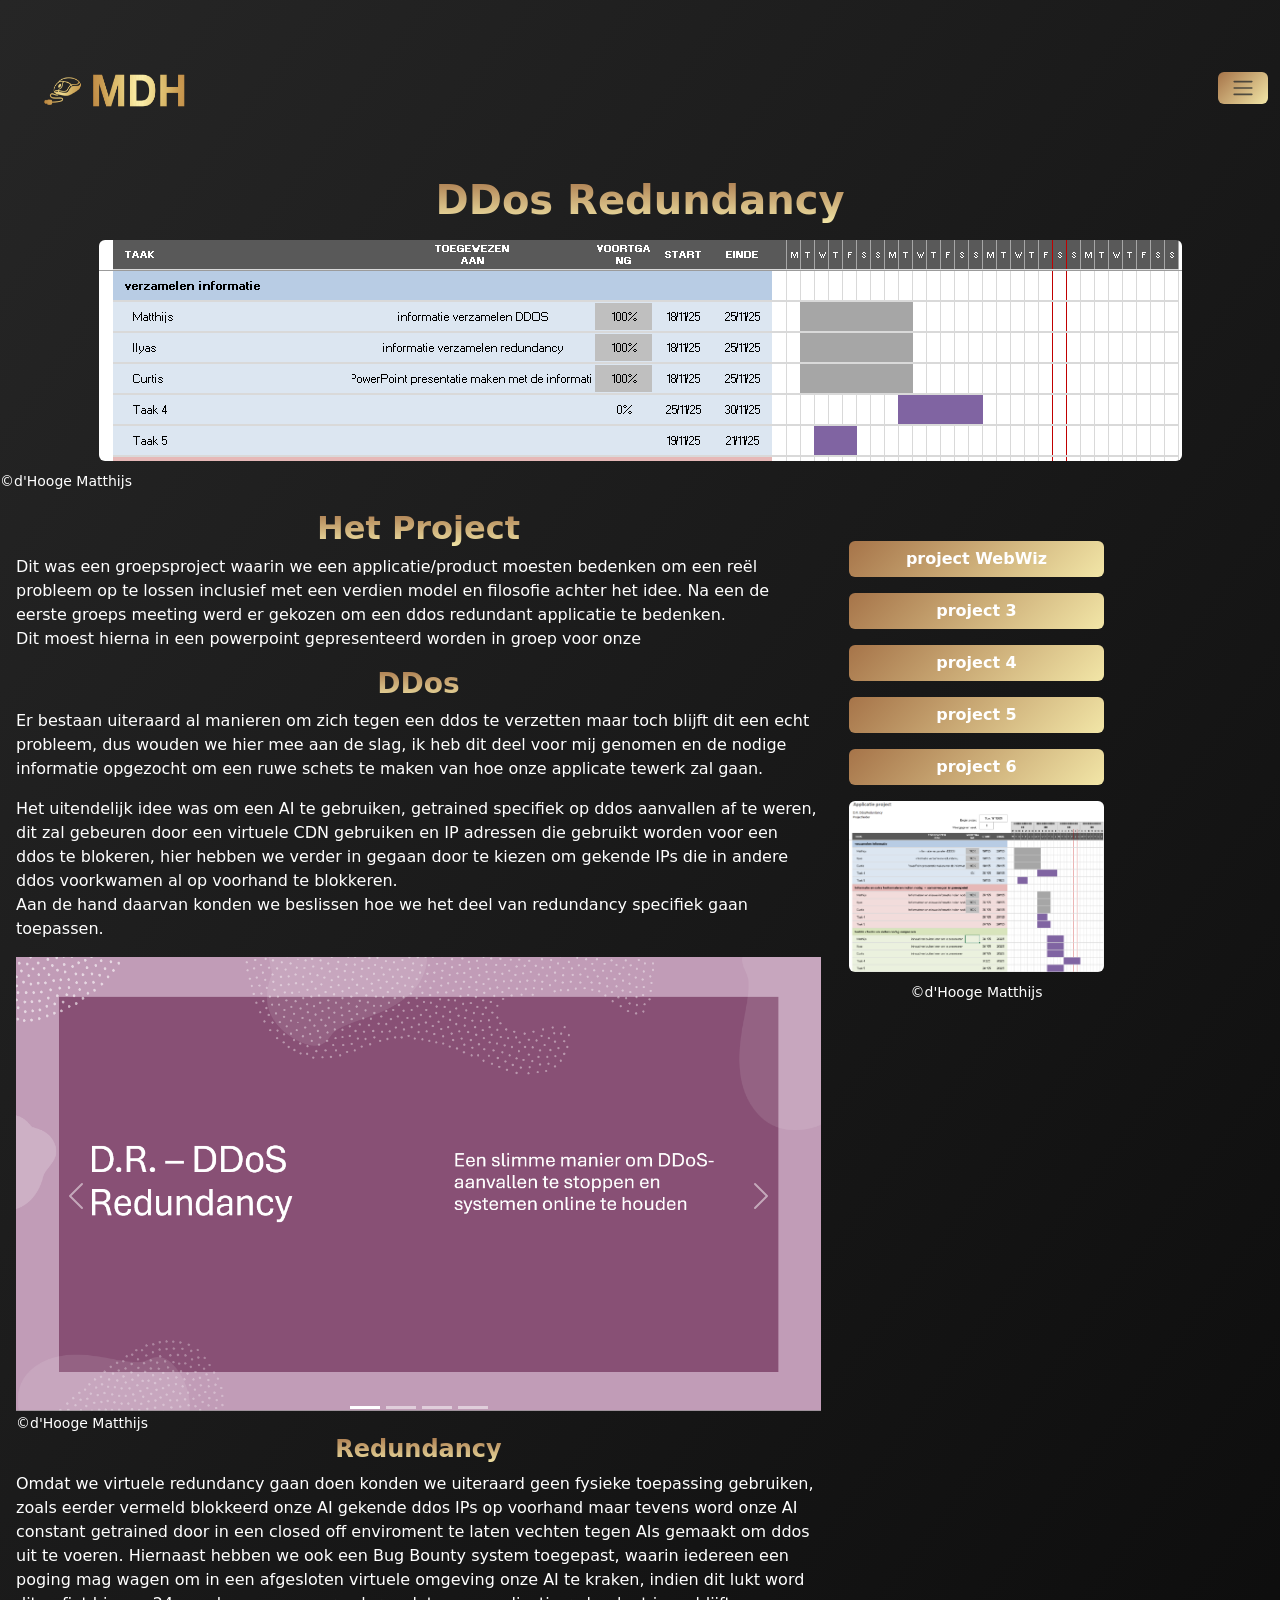
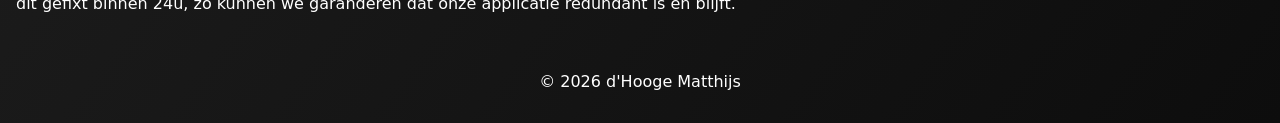
<file: D.R..html>
<!DOCTYPE html>
<html lang="nl-BE">

<head>
  <meta charset="UTF-8">
  <meta http-equiv="X-UA-Compatible" content="IE=edge">
  <meta name="viewport" content="width=device-width, initial-scale=1.0">
  <title>D.R.</title>
  <link href="https://cdn.jsdelivr.net/npm/bootstrap@5.3.3/dist/css/bootstrap.min.css" rel="stylesheet"
    integrity="sha384-QWTKZyjpPEjISv5WaRU9OFeRpok6YctnYmDr5pNlyT2bRjXh0JMhjY6hW+ALEwIH" crossorigin="anonymous">
  <link rel="stylesheet" href="https://cdn.jsdelivr.net/npm/bootstrap-icons@1.11.3/font/bootstrap-icons.min.css">
  <script src="https://cdn.jsdelivr.net/npm/bootstrap@5.3.3/dist/js/bootstrap.bundle.min.js"
    integrity="sha384-YvpcrYf0tY3lHB60NNkmXc5s9fDVZLESaAA55NDzOxhy9GkcIdslK1eN7N6jIeHz"
    crossorigin="anonymous" defer></script>
  <link rel="stylesheet" href="./css/style.css">
  <script src="js/year.js" defer></script>
</head> 

<body class="border-0 bd-example">

  <nav class="navbar navbar-nav container-fluid">
    <div class="container-fluid">
      <a class="navbar-brand" href="index.html">
        <img src="images/logo.png" alt="logo" width="200" height="150">
      </a>
      <button class="navbar-toggler gradient-btn" type="button" data-bs-toggle="collapse" data-bs-target="#navbarSupportedContent"
        aria-controls="navbarSupportedContent" aria-expanded="false" aria-label="Toggle navigation">
        <span class="navbar-toggler-icon btn"></span>
      </button>
      <div class="collapse navbar-collapse" id="navbarSupportedContent">
        <ul class="navbar-nav me-auto">
          <li><a class="dropdown-item nav-item nav-link text-center text-white" aria-current="page" href="index.html">Home</a></li>
          <li><a class="dropdown-item nav-link nav-item text-center text-white" href="portofolio.html">Projecten</a></li>
          <li><a class="dropdown-item nav-link nav-item text-center text-white" href="contact.html">Contact</a></li>
        </ul>
      </div>
    </div>
  </nav>


  <h1 class="fw-bolder text-center">
    <p class="gradient-text">DDos Redundancy</p>
    <img src="images/gantchartCropped.png" class="img-fluid rounded" alt="Gant Chart">
  </h1><figcaption><small>&copy;d'Hooge Matthijs</small></figcaption>

  <div class="row container">
    <main class="col-12 col-md-9 p-3 ">
      <h2 class="display-7 text-center fw-bolder gradient-text">Het Project</h2>
      <p>Dit was een groepsproject waarin we een applicatie/product moesten bedenken om een reël probleem op te lossen inclusief met een verdien model en filosofie achter het idee. Na een de eerste groeps meeting werd er gekozen om een ddos redundant applicatie te bedenken.<br>
      Dit moest hierna in een powerpoint gepresenteerd worden in groep voor onze
      </p>
      <h3 class="display-7 text-center fw-bolder gradient-text">DDos</h3>
      <p>Er bestaan uiteraard al manieren om zich tegen een ddos te verzetten maar toch blijft dit een echt probleem, dus wouden we hier mee aan de slag, ik heb dit deel voor mij genomen en de nodige informatie opgezocht om een ruwe schets te maken van hoe onze applicate tewerk zal gaan.
      </p>
      <p>Het uitendelijk idee was om een AI te gebruiken, getrained specifiek op ddos aanvallen af te weren, dit zal gebeuren door een virtuele CDN gebruiken en IP adressen die gebruikt worden voor een ddos te blokeren, hier hebben we verder in gegaan door te kiezen om gekende IPs die in andere ddos voorkwamen al op voorhand te blokkeren.<br>
      Aan de hand daarvan konden we beslissen hoe we het deel van redundancy specifiek gaan toepassen.</p>
      



    <div id="carouselExampleIndicators" class="carousel slide">
  <div class="carousel-indicators">
    <button type="button" data-bs-target="#carouselExampleIndicators" data-bs-slide-to="0" class="active" aria-current="true" aria-label="Slide 1"></button>
    <button type="button" data-bs-target="#carouselExampleIndicators" data-bs-slide-to="1" aria-label="Slide 2"></button>
    <button type="button" data-bs-target="#carouselExampleIndicators" data-bs-slide-to="2" aria-label="Slide 3"></button>
    <button type="button" data-bs-target="#carouselExampleIndicators" data-bs-slide-to="3" aria-label="Slide 4"></button>
  </div>
  <div class="carousel-inner">
    <div class="carousel-item active">
      <img src="/images/DR1.png" class="d-block w-100" alt="Powerpoint D.R.">
      <figcaption><small>&copy;d'Hooge Matthijs</small></figcaption>
    </div>
    <div class="carousel-item">
      <img src="/images/DR2.png" class="d-block w-100" alt="Powerpoint D.R.">
      <figcaption><small>&copy;d'Hooge Matthijs</small></figcaption>
    </div>
    <div class="carousel-item">
      <img src="/images/DR3.png" class="d-block w-100" alt="Powerpoint D.R.">
      <figcaption><small>&copy;d'Hooge Matthijs</small></figcaption>
    </div>
    <div class="carousel-item">
      <img src="/images/DR4.png" class="d-block w-100" alt="Powerpoint D.R.">
      <figcaption><small>&copy;d'Hooge Matthijs</small></figcaption>
    </div>
  </div>
  <button class="carousel-control-prev" type="button" data-bs-target="#carouselExampleIndicators" data-bs-slide="prev">
    <span class="carousel-control-prev-icon" aria-hidden="true"></span>
    <span class="visually-hidden">Previous</span>
  </button>
  <button class="carousel-control-next" type="button" data-bs-target="#carouselExampleIndicators" data-bs-slide="next">
    <span class="carousel-control-next-icon" aria-hidden="true"></span>
    <span class="visually-hidden">Next</span>
  </button>
    </div>




      <h4 class="text-center t-3 fw-bold gradient-text">Redundancy</h4>
      <p>Omdat we virtuele redundancy gaan doen konden we uiteraard geen fysieke toepassing gebruiken, zoals eerder vermeld blokkeerd onze AI gekende ddos IPs op voorhand maar tevens word onze AI constant getrained door in een closed off enviroment te laten vechten tegen AIs gemaakt om ddos uit te voeren. Hiernaast hebben we ook een Bug Bounty system toegepast, waarin iedereen een poging mag wagen om in een afgesloten virtuele omgeving onze AI te kraken, indien dit lukt word dit gefixt binnen 24u, zo kunnen we garanderen dat onze applicatie redundant is en blijft.</p>
    </main>

    <aside class="col-12 col-md-3 text-center d-flex flex-column align-items-center gap-2 mt-5">
      <a type="button" href="WebWiz.html" class="btn gradient-btn d-block w-100 mb-2">project WebWiz </a>
      <a type="button" href="project1.html" class="btn gradient-btn d-block w-100 mb-2">project 3 </a>
      <a type="button" href="project2.html" class="btn gradient-btn d-block w-100 mb-2">project 4 </a>
      <a type="button" href="project3.html" class="btn gradient-btn d-block w-100 mb-2">project 5 </a>
      <a type="button" href="project4.html" class="btn gradient-btn d-block w-100 mb-2">project 6 </a>
    <img src="/images/gantchart (1).png" class="img-fluid rounded" alt="Gant Chart">
      <figcaption><small>&copy;d'Hooge Matthijs</small></figcaption>
    </aside>
  </div>

  <footer class="container-fluid text-center h6 p-4 ">&copy; <span id="year"></span> d'Hooge Matthijs</footer>
</body>
</html>
</file>
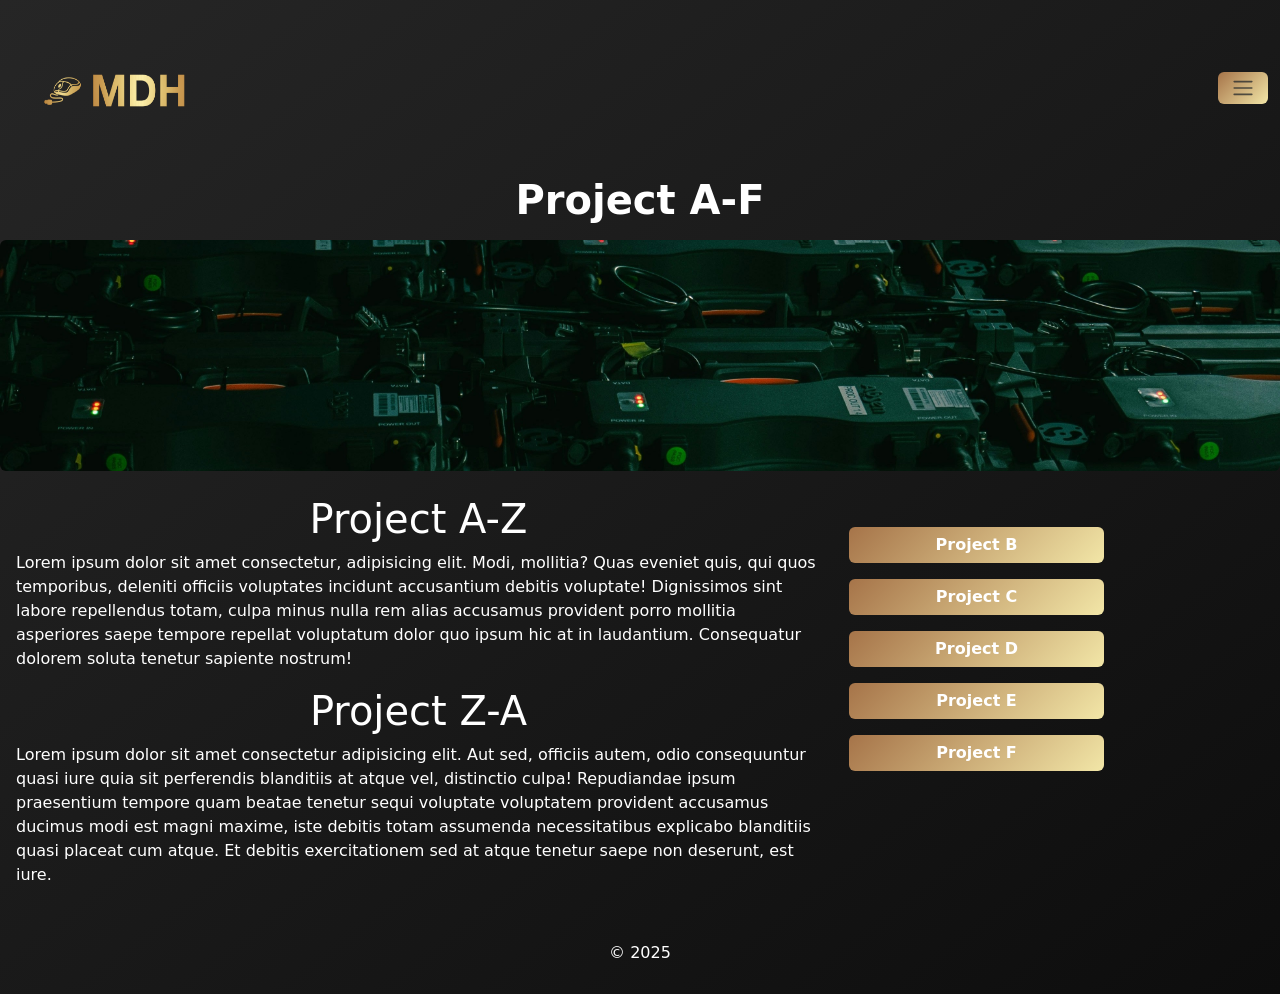
<file: project.html>
<!DOCTYPE html>
<html lang="nl-BE">

<head>
  <meta charset="UTF-8">
  <meta http-equiv="X-UA-Compatible" content="IE=edge">
  <meta name="viewport" content="width=device-width, initial-scale=1.0">
  <title>MDH</title>
  <link href="https://cdn.jsdelivr.net/npm/bootstrap@5.3.3/dist/css/bootstrap.min.css" rel="stylesheet"
    integrity="sha384-QWTKZyjpPEjISv5WaRU9OFeRpok6YctnYmDr5pNlyT2bRjXh0JMhjY6hW+ALEwIH" crossorigin="anonymous">
  <link rel="stylesheet" href="https://cdn.jsdelivr.net/npm/bootstrap-icons@1.11.3/font/bootstrap-icons.min.css">
  <script src="https://cdn.jsdelivr.net/npm/bootstrap@5.3.3/dist/js/bootstrap.bundle.min.js"
    integrity="sha384-YvpcrYf0tY3lHB60NNkmXc5s9fDVZLESaAA55NDzOxhy9GkcIdslK1eN7N6jIeHz"
    crossorigin="anonymous" defer></script>
  <link rel="stylesheet" href="./css/style.css">
</head> 

<body class="border-0 bd-example">

  <nav class="navbar navbar-nav container-fluid">
    <div class="container-fluid">
      <a class="navbar-brand" href="home.html">
        <img src="images/logo.png" alt="logo" width="200" height="150">
      </a>
      <button class="navbar-toggler gradient-btn" type="button" data-bs-toggle="collapse" data-bs-target="#navbarSupportedContent"
        aria-controls="navbarSupportedContent" aria-expanded="false" aria-label="Toggle navigation">
        <span class="navbar-toggler-icon btn"></span>
      </button>
      <div class="collapse navbar-collapse" id="navbarSupportedContent">
        <ul class="navbar-nav me-auto">
          <li><a class="dropdown-item nav-item nav-link text-center text-white" aria-current="page" href="home.html">Home</a></li>
          <li><a class="dropdown-item nav-link nav-item text-center text-white" href="portofolio.html">Projecten</a></li>
          <li><a class="dropdown-item nav-link nav-item text-center text-white" href="contact.html">Contact</a></li>
        </ul>
      </div>
    </div>
  </nav>


  <h1 class="fw-bolder text-center">
    <p> Project A-F</p>
    <img src="images/bg3.1.jpg" class="img-fluid rounded" alt="foto van een PCB">
  </h1>

  <div class="row container">
    <main class="col-12 col-md-9 p-3 ">
      <h2 class="display-6 text-center">Project A-Z</h2>
      <p>Lorem ipsum dolor sit amet consectetur, adipisicing elit. Modi, mollitia? Quas eveniet quis, qui quos temporibus, deleniti officiis voluptates incidunt accusantium debitis voluptate! Dignissimos sint labore repellendus totam, culpa minus nulla rem alias accusamus provident porro mollitia asperiores saepe tempore repellat voluptatum dolor quo ipsum hic at in laudantium. Consequatur dolorem soluta tenetur sapiente nostrum!
      </p>
      <h3 class="display-6 text-center">Project Z-A</h3>
      <p>Lorem ipsum dolor sit amet consectetur adipisicing elit. Aut sed, officiis autem, odio consequuntur quasi iure quia sit perferendis blanditiis at atque vel, distinctio culpa! Repudiandae ipsum praesentium tempore quam beatae tenetur sequi voluptate voluptatem provident accusamus ducimus modi est magni maxime, iste debitis totam assumenda necessitatibus explicabo blanditiis quasi placeat cum atque. Et debitis exercitationem sed at atque tenetur saepe non deserunt, est iure.</p>
    </main>

    <aside class="col-12 col-md-3 text-center d-flex flex-column align-items-center gap-2 mt-5">
      <button type="button" class="btn gradient-btn d-block mb-2 w-100">Project B</button>
      <button type="button" class="btn gradient-btn d-block mb-2 w-100">Project C</button>
      <button type="button" class="btn gradient-btn d-block mb-2 w-100">Project D</button>
      <button type="button" class="btn gradient-btn d-block mb-2 w-100">Project E</button>
      <button type="button" class="btn gradient-btn d-block mb-2 w-100">Project F</button>
    </aside>
  </div>

  <footer class="container-fluid text-center h6 p-4">&copy; 2025 </footer>
</body>
</html>
</file>
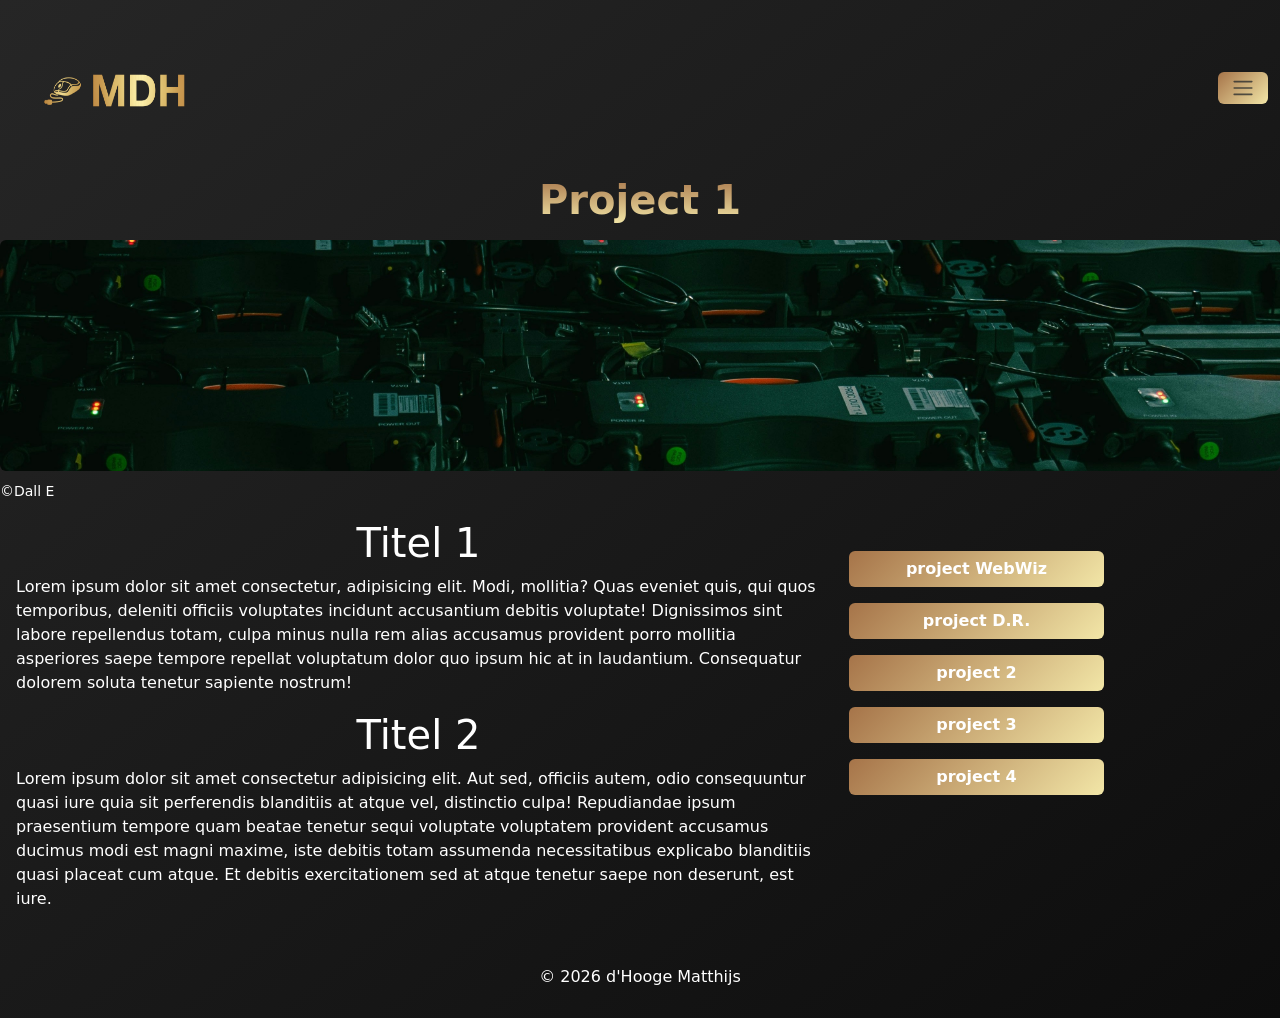
<file: project1.html>
<!DOCTYPE html>
<html lang="nl-BE">

<head>
  <meta charset="UTF-8">
  <meta http-equiv="X-UA-Compatible" content="IE=edge">
  <meta name="viewport" content="width=device-width, initial-scale=1.0">
  <title>Project 1</title>
  <link href="https://cdn.jsdelivr.net/npm/bootstrap@5.3.3/dist/css/bootstrap.min.css" rel="stylesheet"
    integrity="sha384-QWTKZyjpPEjISv5WaRU9OFeRpok6YctnYmDr5pNlyT2bRjXh0JMhjY6hW+ALEwIH" crossorigin="anonymous">
  <link rel="stylesheet" href="https://cdn.jsdelivr.net/npm/bootstrap-icons@1.11.3/font/bootstrap-icons.min.css">
  <script src="https://cdn.jsdelivr.net/npm/bootstrap@5.3.3/dist/js/bootstrap.bundle.min.js"
    integrity="sha384-YvpcrYf0tY3lHB60NNkmXc5s9fDVZLESaAA55NDzOxhy9GkcIdslK1eN7N6jIeHz"
    crossorigin="anonymous" defer></script>
  <link rel="stylesheet" href="./css/style.css">
  <script src="js/year.js" defer></script>
</head> 

<body class="border-0 bd-example">

  <nav class="navbar navbar-nav container-fluid">
    <div class="container-fluid">
      <a class="navbar-brand" href="index.html">
        <img src="images/logo.png" alt="logo" width="200" height="150">
      </a>
      <button class="navbar-toggler gradient-btn" type="button" data-bs-toggle="collapse" data-bs-target="#navbarSupportedContent"
        aria-controls="navbarSupportedContent" aria-expanded="false" aria-label="Toggle navigation">
        <span class="navbar-toggler-icon btn"></span>
      </button>
      <div class="collapse navbar-collapse" id="navbarSupportedContent">
        <ul class="navbar-nav me-auto">
          <li><a class="dropdown-item nav-item nav-link text-center text-white" aria-current="page" href="index.html">Home</a></li>
          <li><a class="dropdown-item nav-link nav-item text-center text-white" href="portofolio.html">Projecten</a></li>
          <li><a class="dropdown-item nav-link nav-item text-center text-white" href="contact.html">Contact</a></li>
        </ul>
      </div>
    </div>
  </nav>


  <h1 class="fw-bolder text-center">
    <p class="gradient-text">Project 1</p>
    <img src="images/bg3.1.jpg" class="img-fluid rounded" alt="foto van een PCB">
  </h1>
  <figcaption><small>&copy;Dall E</small></figcaption>

  <div class="row container">
    <main class="col-12 col-md-9 p-3 ">
      <h2 class="display-6 text-center">Titel 1</h2>
      <p>Lorem ipsum dolor sit amet consectetur, adipisicing elit. Modi, mollitia? Quas eveniet quis, qui quos temporibus, deleniti officiis voluptates incidunt accusantium debitis voluptate! Dignissimos sint labore repellendus totam, culpa minus nulla rem alias accusamus provident porro mollitia asperiores saepe tempore repellat voluptatum dolor quo ipsum hic at in laudantium. Consequatur dolorem soluta tenetur sapiente nostrum!
      </p>
      <h3 class="display-6 text-center">Titel 2 </h3>
      <p>Lorem ipsum dolor sit amet consectetur adipisicing elit. Aut sed, officiis autem, odio consequuntur quasi iure quia sit perferendis blanditiis at atque vel, distinctio culpa! Repudiandae ipsum praesentium tempore quam beatae tenetur sequi voluptate voluptatem provident accusamus ducimus modi est magni maxime, iste debitis totam assumenda necessitatibus explicabo blanditiis quasi placeat cum atque. Et debitis exercitationem sed at atque tenetur saepe non deserunt, est iure.</p>
    </main>

    <aside class="col-12 col-md-3 text-center d-flex flex-column align-items-center gap-2 mt-5">
      <a type="button" href="WebWiz.html" class="btn gradient-btn d-block w-100 mb-2">project WebWiz </a>
      <a type="button" href="D.R..html" class="btn gradient-btn d-block w-100 mb-2">project D.R. </a>
      <a type="button" href="project2.html" class="btn gradient-btn d-block w-100 mb-2">project 2 </a>
      <a type="button" href="project3.html" class="btn gradient-btn d-block w-100 mb-2">project 3 </a>
      <a type="button" href="project4.html" class="btn gradient-btn d-block w-100 mb-2">project 4 </a>
    </aside>
  </div>

  <footer class="container-fluid text-center h6 p-4 ">&copy; <span id="year"></span> d'Hooge Matthijs</footer>
</body>
</html>
</file>
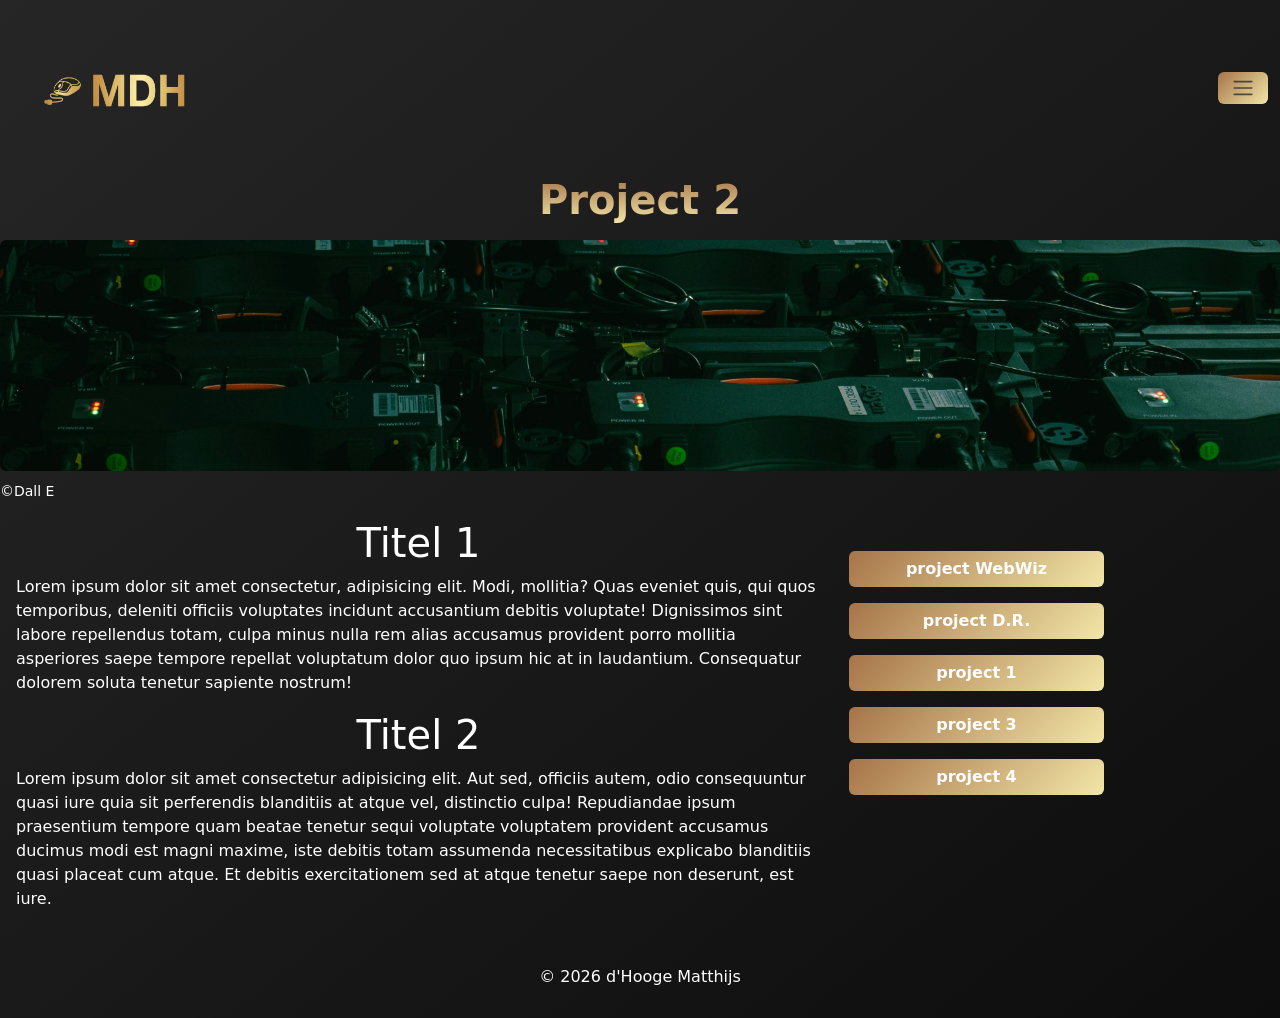
<file: project2.html>
<!DOCTYPE html>
<html lang="nl-BE">

<head>
  <meta charset="UTF-8">
  <meta http-equiv="X-UA-Compatible" content="IE=edge">
  <meta name="viewport" content="width=device-width, initial-scale=1.0">
  <title>Project 2</title>
  <link href="https://cdn.jsdelivr.net/npm/bootstrap@5.3.3/dist/css/bootstrap.min.css" rel="stylesheet"
    integrity="sha384-QWTKZyjpPEjISv5WaRU9OFeRpok6YctnYmDr5pNlyT2bRjXh0JMhjY6hW+ALEwIH" crossorigin="anonymous">
  <link rel="stylesheet" href="https://cdn.jsdelivr.net/npm/bootstrap-icons@1.11.3/font/bootstrap-icons.min.css">
  <script src="https://cdn.jsdelivr.net/npm/bootstrap@5.3.3/dist/js/bootstrap.bundle.min.js"
    integrity="sha384-YvpcrYf0tY3lHB60NNkmXc5s9fDVZLESaAA55NDzOxhy9GkcIdslK1eN7N6jIeHz"
    crossorigin="anonymous" defer></script>
  <link rel="stylesheet" href="./css/style.css">
  <script src="js/year.js" defer></script>
</head> 

<body class="border-0 bd-example">

  <nav class="navbar navbar-nav container-fluid">
    <div class="container-fluid">
      <a class="navbar-brand" href="index.html">
        <img src="images/logo.png" alt="logo" width="200" height="150">
      </a>
      <button class="navbar-toggler gradient-btn" type="button" data-bs-toggle="collapse" data-bs-target="#navbarSupportedContent"
        aria-controls="navbarSupportedContent" aria-expanded="false" aria-label="Toggle navigation">
        <span class="navbar-toggler-icon btn"></span>
      </button>
      <div class="collapse navbar-collapse" id="navbarSupportedContent">
        <ul class="navbar-nav me-auto">
          <li><a class="dropdown-item nav-item nav-link text-center text-white" aria-current="page" href="index.html">Home</a></li>
          <li><a class="dropdown-item nav-link nav-item text-center text-white" href="portofolio.html">Projecten</a></li>
          <li><a class="dropdown-item nav-link nav-item text-center text-white" href="contact.html">Contact</a></li>
        </ul>
      </div>
    </div>
  </nav>


  <h1 class="fw-bolder text-center">
    <p class="gradient-text">Project 2</p>
    <img src="images/bg3.1.jpg" class="img-fluid rounded" alt="foto van een PCB">
  </h1>
  <figcaption><small>&copy;Dall E</small></figcaption>

  <div class="row container">
    <main class="col-12 col-md-9 p-3 ">
      <h2 class="display-6 text-center">Titel 1</h2>
      <p>Lorem ipsum dolor sit amet consectetur, adipisicing elit. Modi, mollitia? Quas eveniet quis, qui quos temporibus, deleniti officiis voluptates incidunt accusantium debitis voluptate! Dignissimos sint labore repellendus totam, culpa minus nulla rem alias accusamus provident porro mollitia asperiores saepe tempore repellat voluptatum dolor quo ipsum hic at in laudantium. Consequatur dolorem soluta tenetur sapiente nostrum!
      </p>
      <h3 class="display-6 text-center">Titel 2 </h3>
      <p>Lorem ipsum dolor sit amet consectetur adipisicing elit. Aut sed, officiis autem, odio consequuntur quasi iure quia sit perferendis blanditiis at atque vel, distinctio culpa! Repudiandae ipsum praesentium tempore quam beatae tenetur sequi voluptate voluptatem provident accusamus ducimus modi est magni maxime, iste debitis totam assumenda necessitatibus explicabo blanditiis quasi placeat cum atque. Et debitis exercitationem sed at atque tenetur saepe non deserunt, est iure.</p>
    </main>

    <aside class="col-12 col-md-3 text-center d-flex flex-column align-items-center gap-2 mt-5">
      <a type="button" href="WebWiz.html" class="btn gradient-btn d-block w-100 mb-2">project WebWiz </a>
      <a type="button" href="D.R..html" class="btn gradient-btn d-block w-100 mb-2">project D.R. </a>
      <a type="button" href="project1.html" class="btn gradient-btn d-block w-100 mb-2">project 1 </a>
      <a type="button" href="project3.html" class="btn gradient-btn d-block w-100 mb-2">project 3 </a>
      <a type="button" href="project4.html" class="btn gradient-btn d-block w-100 mb-2">project 4 </a>
    </aside>
  </div>

  <footer class="container-fluid text-center h6 p-4 ">&copy; <span id="year"></span> d'Hooge Matthijs</footer>
</body>
</html>
</file>
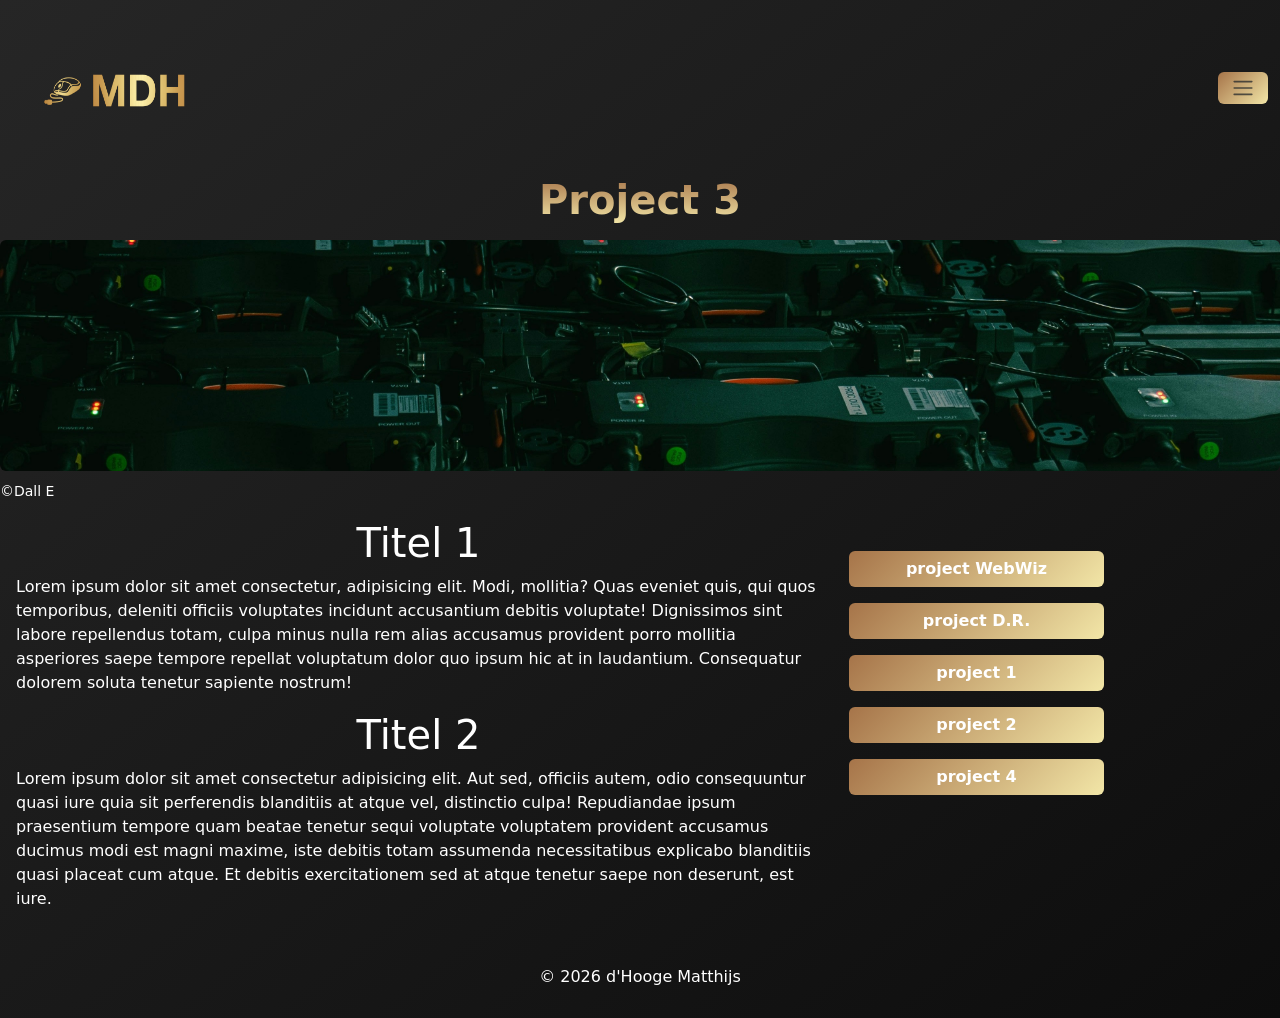
<file: project3.html>
<!DOCTYPE html>
<html lang="nl-BE">

<head>
  <meta charset="UTF-8">
  <meta http-equiv="X-UA-Compatible" content="IE=edge">
  <meta name="viewport" content="width=device-width, initial-scale=1.0">
  <title>Project 3</title>
  <link href="https://cdn.jsdelivr.net/npm/bootstrap@5.3.3/dist/css/bootstrap.min.css" rel="stylesheet"
    integrity="sha384-QWTKZyjpPEjISv5WaRU9OFeRpok6YctnYmDr5pNlyT2bRjXh0JMhjY6hW+ALEwIH" crossorigin="anonymous">
  <link rel="stylesheet" href="https://cdn.jsdelivr.net/npm/bootstrap-icons@1.11.3/font/bootstrap-icons.min.css">
  <script src="https://cdn.jsdelivr.net/npm/bootstrap@5.3.3/dist/js/bootstrap.bundle.min.js"
    integrity="sha384-YvpcrYf0tY3lHB60NNkmXc5s9fDVZLESaAA55NDzOxhy9GkcIdslK1eN7N6jIeHz"
    crossorigin="anonymous" defer></script>
  <link rel="stylesheet" href="./css/style.css">
  <script src="js/year.js" defer></script>
</head> 

<body class="border-0 bd-example">

  <nav class="navbar navbar-nav container-fluid">
    <div class="container-fluid">
      <a class="navbar-brand" href="index.html">
        <img src="images/logo.png" alt="logo" width="200" height="150">
      </a>
      <button class="navbar-toggler gradient-btn" type="button" data-bs-toggle="collapse" data-bs-target="#navbarSupportedContent"
        aria-controls="navbarSupportedContent" aria-expanded="false" aria-label="Toggle navigation">
        <span class="navbar-toggler-icon btn"></span>
      </button>
      <div class="collapse navbar-collapse" id="navbarSupportedContent">
        <ul class="navbar-nav me-auto">
          <li><a class="dropdown-item nav-item nav-link text-center text-white" aria-current="page" href="index.html">Home</a></li>
          <li><a class="dropdown-item nav-link nav-item text-center text-white" href="portofolio.html">Projecten</a></li>
          <li><a class="dropdown-item nav-link nav-item text-center text-white" href="contact.html">Contact</a></li>
        </ul>
      </div>
    </div>
  </nav>


  <h1 class="fw-bolder text-center">
    <p class="gradient-text">Project 3</p>
    <img src="images/bg3.1.jpg" class="img-fluid rounded" alt="foto van een PCB">
  </h1>
  <figcaption><small>&copy;Dall E</small></figcaption>

  <div class="row container">
    <main class="col-12 col-md-9 p-3 ">
      <h2 class="display-6 text-center">Titel 1</h2>
      <p>Lorem ipsum dolor sit amet consectetur, adipisicing elit. Modi, mollitia? Quas eveniet quis, qui quos temporibus, deleniti officiis voluptates incidunt accusantium debitis voluptate! Dignissimos sint labore repellendus totam, culpa minus nulla rem alias accusamus provident porro mollitia asperiores saepe tempore repellat voluptatum dolor quo ipsum hic at in laudantium. Consequatur dolorem soluta tenetur sapiente nostrum!
      </p>
      <h3 class="display-6 text-center">Titel 2 </h3>
      <p>Lorem ipsum dolor sit amet consectetur adipisicing elit. Aut sed, officiis autem, odio consequuntur quasi iure quia sit perferendis blanditiis at atque vel, distinctio culpa! Repudiandae ipsum praesentium tempore quam beatae tenetur sequi voluptate voluptatem provident accusamus ducimus modi est magni maxime, iste debitis totam assumenda necessitatibus explicabo blanditiis quasi placeat cum atque. Et debitis exercitationem sed at atque tenetur saepe non deserunt, est iure.</p>
    </main>

    <aside class="col-12 col-md-3 text-center d-flex flex-column align-items-center gap-2 mt-5">
      <a type="button" href="WebWiz.html" class="btn gradient-btn d-block w-100 mb-2">project WebWiz </a>
      <a type="button" href="D.R..html" class="btn gradient-btn d-block w-100 mb-2">project D.R. </a>
      <a type="button" href="project1.html" class="btn gradient-btn d-block w-100 mb-2">project 1 </a>
      <a type="button" href="project2.html" class="btn gradient-btn d-block w-100 mb-2">project 2 </a>
      <a type="button" href="project4.html" class="btn gradient-btn d-block w-100 mb-2">project 4 </a>
    </aside>
  </div>

  <footer class="container-fluid text-center h6 p-4 ">&copy; <span id="year"></span> d'Hooge Matthijs</footer>
</body>
</html>
</file>
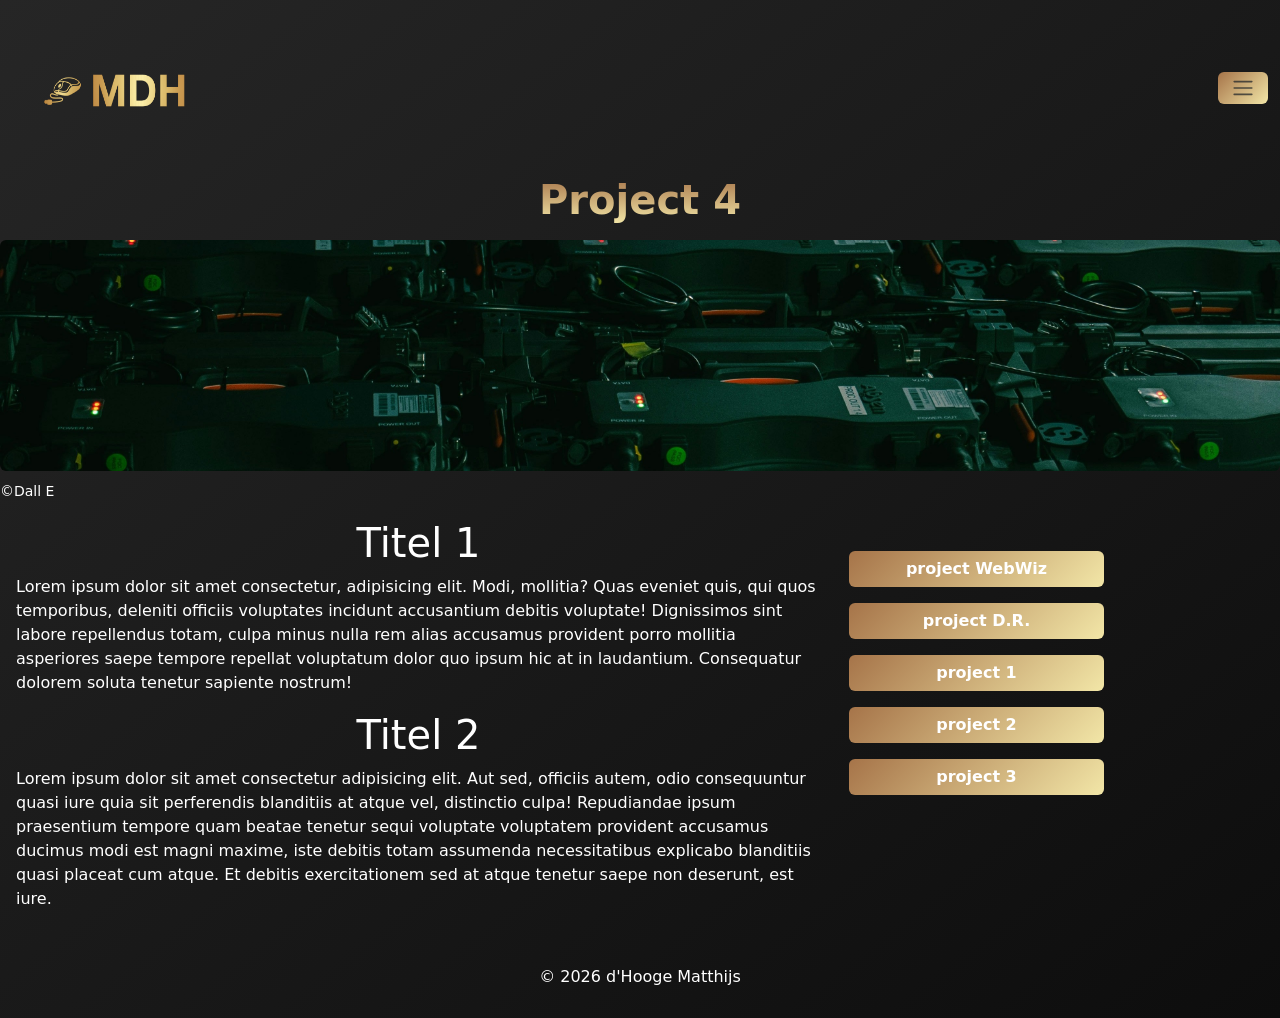
<file: project4.html>
<!DOCTYPE html>
<html lang="nl-BE">

<head>
  <meta charset="UTF-8">
  <meta http-equiv="X-UA-Compatible" content="IE=edge">
  <meta name="viewport" content="width=device-width, initial-scale=1.0">
  <title>Project 4</title>
  <link href="https://cdn.jsdelivr.net/npm/bootstrap@5.3.3/dist/css/bootstrap.min.css" rel="stylesheet"
    integrity="sha384-QWTKZyjpPEjISv5WaRU9OFeRpok6YctnYmDr5pNlyT2bRjXh0JMhjY6hW+ALEwIH" crossorigin="anonymous">
  <link rel="stylesheet" href="https://cdn.jsdelivr.net/npm/bootstrap-icons@1.11.3/font/bootstrap-icons.min.css">
  <script src="https://cdn.jsdelivr.net/npm/bootstrap@5.3.3/dist/js/bootstrap.bundle.min.js"
    integrity="sha384-YvpcrYf0tY3lHB60NNkmXc5s9fDVZLESaAA55NDzOxhy9GkcIdslK1eN7N6jIeHz"
    crossorigin="anonymous" defer></script>
  <link rel="stylesheet" href="./css/style.css">
  <script src="js/year.js" defer></script>
</head> 

<body class="border-0 bd-example">

  <nav class="navbar navbar-nav container-fluid">
    <div class="container-fluid">
      <a class="navbar-brand" href="index.html">
        <img src="images/logo.png" alt="logo" width="200" height="150">
      </a>
      <button class="navbar-toggler gradient-btn" type="button" data-bs-toggle="collapse" data-bs-target="#navbarSupportedContent"
        aria-controls="navbarSupportedContent" aria-expanded="false" aria-label="Toggle navigation">
        <span class="navbar-toggler-icon btn"></span>
      </button>
      <div class="collapse navbar-collapse" id="navbarSupportedContent">
        <ul class="navbar-nav me-auto">
          <li><a class="dropdown-item nav-item nav-link text-center text-white" aria-current="page" href="index.html">Home</a></li>
          <li><a class="dropdown-item nav-link nav-item text-center text-white" href="portofolio.html">Projecten</a></li>
          <li><a class="dropdown-item nav-link nav-item text-center text-white" href="contact.html">Contact</a></li>
        </ul>
      </div>
    </div>
  </nav>


  <h1 class="fw-bolder text-center">
    <p class="gradient-text">Project 4</p>
    <img src="images/bg3.1.jpg" class="img-fluid rounded" alt="foto van een PCB">
  </h1>
  <figcaption><small>&copy;Dall E</small></figcaption>

  <div class="row container">
    <main class="col-12 col-md-9 p-3 ">
      <h2 class="display-6 text-center">Titel 1</h2>
      <p>Lorem ipsum dolor sit amet consectetur, adipisicing elit. Modi, mollitia? Quas eveniet quis, qui quos temporibus, deleniti officiis voluptates incidunt accusantium debitis voluptate! Dignissimos sint labore repellendus totam, culpa minus nulla rem alias accusamus provident porro mollitia asperiores saepe tempore repellat voluptatum dolor quo ipsum hic at in laudantium. Consequatur dolorem soluta tenetur sapiente nostrum!
      </p>
      <h3 class="display-6 text-center">Titel 2 </h3>
      <p>Lorem ipsum dolor sit amet consectetur adipisicing elit. Aut sed, officiis autem, odio consequuntur quasi iure quia sit perferendis blanditiis at atque vel, distinctio culpa! Repudiandae ipsum praesentium tempore quam beatae tenetur sequi voluptate voluptatem provident accusamus ducimus modi est magni maxime, iste debitis totam assumenda necessitatibus explicabo blanditiis quasi placeat cum atque. Et debitis exercitationem sed at atque tenetur saepe non deserunt, est iure.</p>
    </main>

    <aside class="col-12 col-md-3 text-center d-flex flex-column align-items-center gap-2 mt-5">
      <a type="button" href="WebWiz.html" class="btn gradient-btn d-block w-100 mb-2">project WebWiz </a>
      <a type="button" href="D.R..html" class="btn gradient-btn d-block w-100 mb-2">project D.R. </a>
      <a type="button" href="project1.html" class="btn gradient-btn d-block w-100 mb-2">project 1 </a>
      <a type="button" href="project2.html" class="btn gradient-btn d-block w-100 mb-2">project 2 </a>
      <a type="button" href="project3.html" class="btn gradient-btn d-block w-100 mb-2">project 3 </a>
    </aside>
  </div>

  <footer class="container-fluid text-center h6 p-4 ">&copy; <span id="year"></span> d'Hooge Matthijs</footer>
</body>
</html>
</file>
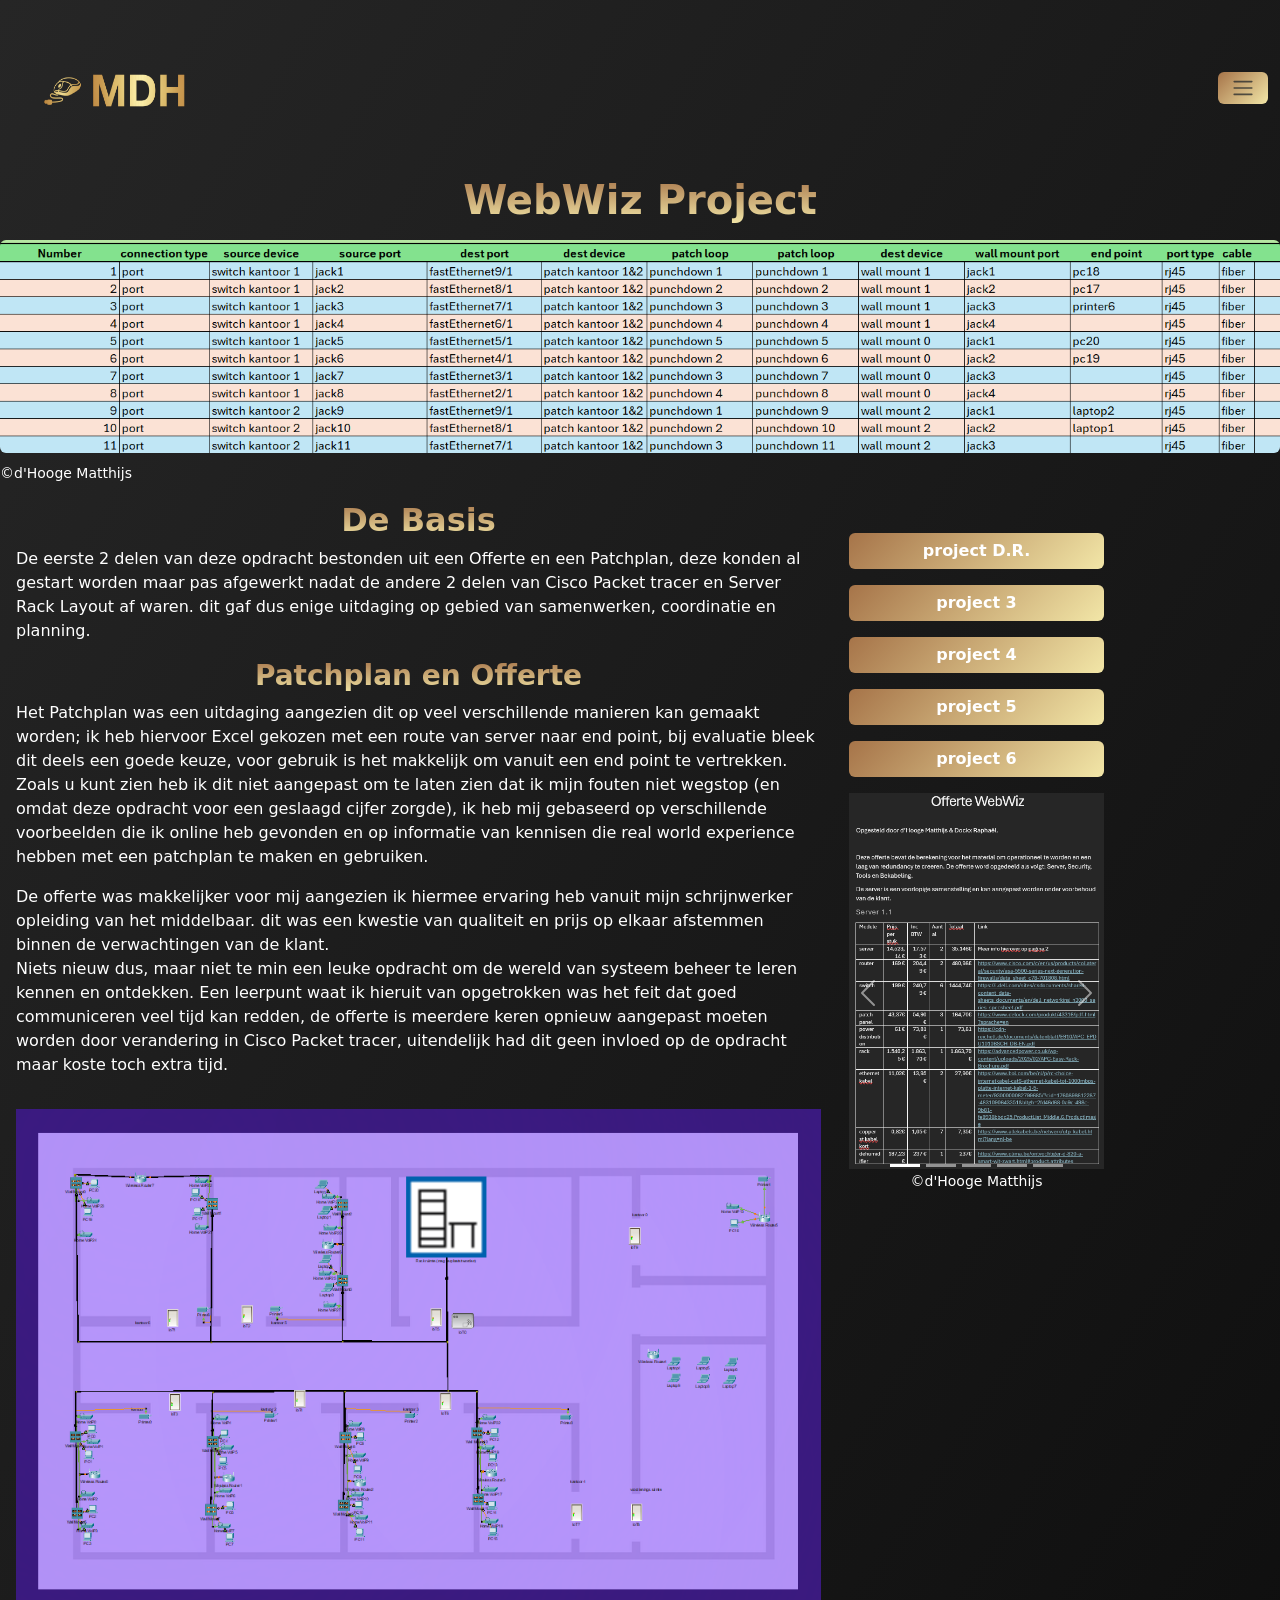
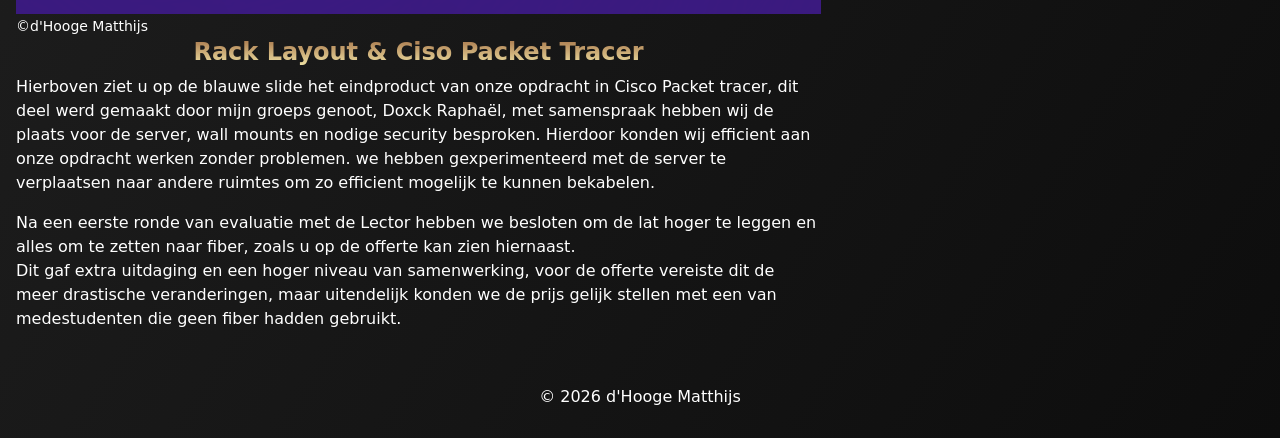
<file: WebWiz.html>
<!DOCTYPE html>
<html lang="nl-BE">

<head>
  <meta charset="UTF-8">
  <meta http-equiv="X-UA-Compatible" content="IE=edge">
  <meta name="viewport" content="width=device-width, initial-scale=1.0">
  <title>WebWiz</title>
  <link href="https://cdn.jsdelivr.net/npm/bootstrap@5.3.3/dist/css/bootstrap.min.css" rel="stylesheet"
    integrity="sha384-QWTKZyjpPEjISv5WaRU9OFeRpok6YctnYmDr5pNlyT2bRjXh0JMhjY6hW+ALEwIH" crossorigin="anonymous">
  <link rel="stylesheet" href="https://cdn.jsdelivr.net/npm/bootstrap-icons@1.11.3/font/bootstrap-icons.min.css">
  <script src="https://cdn.jsdelivr.net/npm/bootstrap@5.3.3/dist/js/bootstrap.bundle.min.js"
    integrity="sha384-YvpcrYf0tY3lHB60NNkmXc5s9fDVZLESaAA55NDzOxhy9GkcIdslK1eN7N6jIeHz"
    crossorigin="anonymous" defer></script>
  <link rel="stylesheet" href="./css/style.css">
  <script src="js/year.js" defer></script>
</head> 

<body class="border-0 bd-example">

  <nav class="navbar navbar-nav container-fluid">
    <div class="container-fluid">
      <a class="navbar-brand" href="index.html">
        <img src="images/logo.png" alt="logo" width="200" height="150">
      </a>
      <button class="navbar-toggler gradient-btn" type="button" data-bs-toggle="collapse" data-bs-target="#navbarSupportedContent"
        aria-controls="navbarSupportedContent" aria-expanded="false" aria-label="Toggle navigation">
        <span class="navbar-toggler-icon btn"></span>
      </button>
      <div class="collapse navbar-collapse" id="navbarSupportedContent">
        <ul class="navbar-nav me-auto">
          <li><a class="dropdown-item nav-item nav-link text-center text-white" aria-current="page" href="index.html">Home</a></li>
          <li><a class="dropdown-item nav-link nav-item text-center text-white" href="portofolio.html">Projecten</a></li>
          <li><a class="dropdown-item nav-link nav-item text-center text-white" href="contact.html">Contact</a></li>
        </ul>
      </div>
    </div>
  </nav>


  <h1 class="fw-bolder text-center">
    <p class="gradient-text">WebWiz Project</p>
    <img src="images/patchplancropped.png" class="img-fluid rounded" alt="foto van een PCB">
  </h1>
  <figcaption><small>&copy;d'Hooge Matthijs</small></figcaption>

  <div class="row container">
    <main class="col-12 col-md-9 p-3 ">
      <h2 class="display-7 text-center fw-bolder gradient-text">De Basis</h2>
      <p>De eerste 2 delen van deze opdracht bestonden uit een Offerte en een Patchplan, deze konden al gestart worden maar pas afgewerkt nadat de andere 2 delen van Cisco Packet tracer en Server Rack Layout af waren. dit gaf dus enige uitdaging op gebied van samenwerken, coordinatie en planning.
      </p>
      <h3 class="display-7 text-center fw-bolder gradient-text">Patchplan en Offerte</h3>
      <p>Het Patchplan was een uitdaging aangezien dit op veel verschillende manieren kan gemaakt worden; ik heb hiervoor Excel gekozen met een route van server naar end point, bij evaluatie bleek dit deels een goede keuze, voor gebruik is het makkelijk om vanuit een end point te vertrekken. Zoals u kunt zien heb ik dit niet aangepast om te laten zien dat ik mijn fouten niet wegstop (en omdat deze opdracht voor een geslaagd cijfer zorgde), ik heb mij gebaseerd op verschillende voorbeelden die ik online heb gevonden en op informatie van kennisen die real world experience hebben met een patchplan te maken en gebruiken.
      </p>
      <p>De offerte was makkelijker voor mij aangezien ik hiermee ervaring heb vanuit mijn schrijnwerker opleiding van het middelbaar. dit was een kwestie van qualiteit en prijs op elkaar afstemmen binnen de verwachtingen van de klant.<br>
      Niets nieuw dus, maar niet te min een leuke opdracht om de wereld van systeem beheer te leren kennen en ontdekken. Een leerpunt waat ik hieruit van opgetrokken was het feit dat goed communiceren veel tijd kan redden, de offerte is meerdere keren opnieuw aangepast moeten worden door verandering in Cisco Packet tracer, uitendelijk had dit geen invloed op de opdracht maar koste toch extra tijd.</p>
      

      <div id="carouselExampleSlidesOnly" class="carousel slide pt-3" data-bs-ride="carousel">
  <div class="carousel-inner">
    <div class="carousel-item active">
      <img src="/images/webwizCisco.png" class="d-block w-100" alt="Cisco Packet Tracer WebWiz">
      <figcaption><small>&copy;d'Hooge Matthijs</small></figcaption>
    </div>
    <div class="carousel-item">
      <img src="/images/webwizpatch.png" class="d-block w-100" alt="PatchPlan Webwiz">
      <figcaption><small>&copy;d'Hooge Matthijs</small></figcaption>
    </div>
      </div>


      <h4 class="text-center fw-bold gradient-text">Rack Layout & Ciso Packet Tracer</h4>
      <p>Hierboven ziet u op de blauwe slide het eindproduct van onze opdracht in Cisco Packet tracer, dit deel werd gemaakt door mijn groeps genoot, Doxck Raphaël, met samenspraak hebben wij de plaats voor de server, wall mounts en nodige security besproken. Hierdoor konden wij efficient aan onze opdracht werken zonder problemen. we hebben gexperimenteerd met de server te verplaatsen naar andere ruimtes om zo efficient mogelijk te kunnen bekabelen.</p>
      <p>Na een eerste ronde van evaluatie met de Lector hebben we besloten om de lat hoger te leggen en alles om te zetten naar fiber, zoals u op de offerte kan zien hiernaast.<br>
      Dit gaf extra uitdaging en een hoger niveau van samenwerking, voor de offerte vereiste dit de meer drastische veranderingen, maar uitendelijk konden we de prijs gelijk stellen met een van medestudenten die geen fiber hadden gebruikt.</p>
    </main>

    <aside class="col-12 col-md-3 text-center d-flex flex-column align-items-center gap-2 mt-5">
      <a type="button" href="D.R..html" class="btn gradient-btn d-block w-100 mb-2">project D.R. </a>
      <a type="button" href="project1.html" class="btn gradient-btn d-block w-100 mb-2">project 3 </a>
      <a type="button" href="project2.html" class="btn gradient-btn d-block w-100 mb-2">project 4 </a>
      <a type="button" href="project3.html" class="btn gradient-btn d-block w-100 mb-2">project 5 </a>
      <a type="button" href="project4.html" class="btn gradient-btn d-block w-100 mb-2">project 6 </a>
    <div id="carouselExampleIndicators" class="carousel slide">
  <div class="carousel-indicators">
    <button type="button" data-bs-target="#carouselExampleIndicators" data-bs-slide-to="0" class="active" aria-current="true" aria-label="Slide 1"></button>
    <button type="button" data-bs-target="#carouselExampleIndicators" data-bs-slide-to="1" aria-label="Slide 2"></button>
    <button type="button" data-bs-target="#carouselExampleIndicators" data-bs-slide-to="2" aria-label="Slide 3"></button>
    <button type="button" data-bs-target="#carouselExampleIndicators" data-bs-slide-to="3" aria-label="Slide 4"></button>
    <button type="button" data-bs-target="#carouselExampleIndicators" data-bs-slide-to="4" aria-label="Slide 5"></button>
  </div>
  <div class="carousel-inner">
    <div class="carousel-item active">
      <img src="/images/webwiz1.png" class="d-block w-100" alt="WebWiz Offerte">
      <figcaption><small>&copy;d'Hooge Matthijs</small></figcaption>
    </div>
    <div class="carousel-item">
      <img src="/images/webwiz2.png" class="d-block w-100" alt="WebWiz Offerte">
      <figcaption><small>&copy;d'Hooge Matthijs</small></figcaption>
    </div>
    <div class="carousel-item">
      <img src="/images/webwiz3.png" class="d-block w-100" alt="WebWiz Offerte">
      <figcaption><small>&copy;d'Hooge Matthijs</small></figcaption>
    </div>
    <div class="carousel-item">
      <img src="/images/webwiz4.png" class="d-block w-100" alt="WebWiz Offerte">
      <figcaption><small>&copy;d'Hooge Matthijs</small></figcaption>
    </div>
    <div class="carousel-item">
      <img src="/images/webwiz5.png" class="d-block w-100" alt="WebWiz Offerte">
      <figcaption><small>&copy;d'Hooge Matthijs</small></figcaption>
    </div>
  </div>
  <button class="carousel-control-prev" type="button" data-bs-target="#carouselExampleIndicators" data-bs-slide="prev">
    <span class="carousel-control-prev-icon" aria-hidden="true"></span>
    <span class="visually-hidden">Previous</span>
  </button>
  <button class="carousel-control-next" type="button" data-bs-target="#carouselExampleIndicators" data-bs-slide="next">
    <span class="carousel-control-next-icon" aria-hidden="true"></span>
    <span class="visually-hidden">Next</span>
  </button>
      </div>
    </aside>
  </div>

  <footer class="container-fluid text-center h6 p-4 ">&copy; <span id="year"></span> d'Hooge Matthijs</footer>
</body>
</html>
</file>
<file: css/style.css>
body {
  margin: 0;
  min-height: 100vh;
  background: linear-gradient(to bottom right, #262626, #0D0D0D) no-repeat;
  background-size: cover;
  color: white;
}

.footer {
   position: fixed;
   left: 0;
   bottom: 0;
   width: 100%;
   text-align: center;
}

.gradient-btn {
  background: linear-gradient(135deg, #A67449, #F2E6A7);
  color: white; 
  border: none;
  font-weight: 600;
  transition: transform 0.2s ease, box-shadow 0.2s ease;
}

.gradient-btn:hover {
  transform: scale(1.05);
  box-shadow: 0 0 10px rgba(166, 116, 73, 0.6);
}

.gradient-btn:active {
  transform: scale(0.98);
}

.gradient-text {
  background: linear-gradient( #A67449, #F2E6A7 );
  -webkit-background-clip: text;
  -webkit-text-fill-color: transparent;
}

.contact-wrapper {
  display: flex;
  justify-content: center;
  text-align: center;
  color: white;
}

.contact-form {
  display: flex;
  flex-direction: column;
  gap: 1rem;
  width: 300px;
}

.contact-form input,
.contact-form textarea {
  width: 100%;
}
</file>
